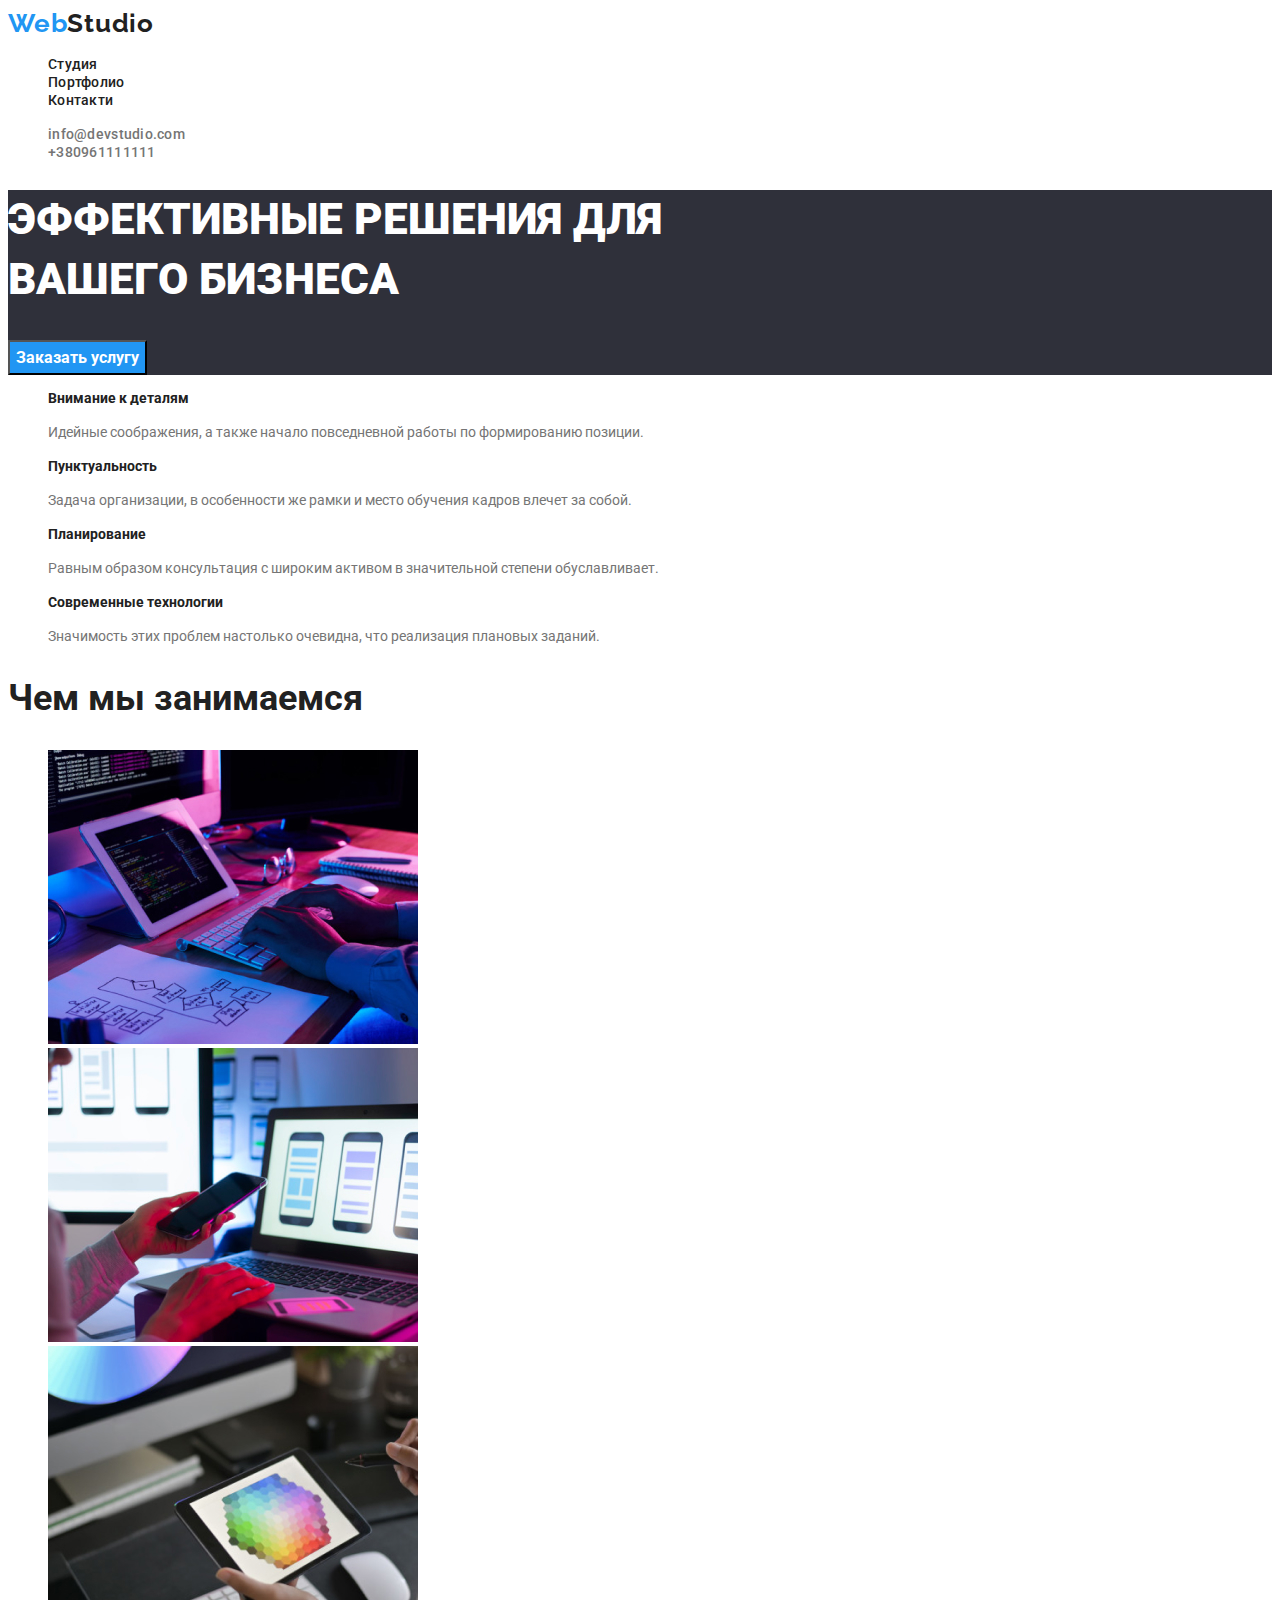
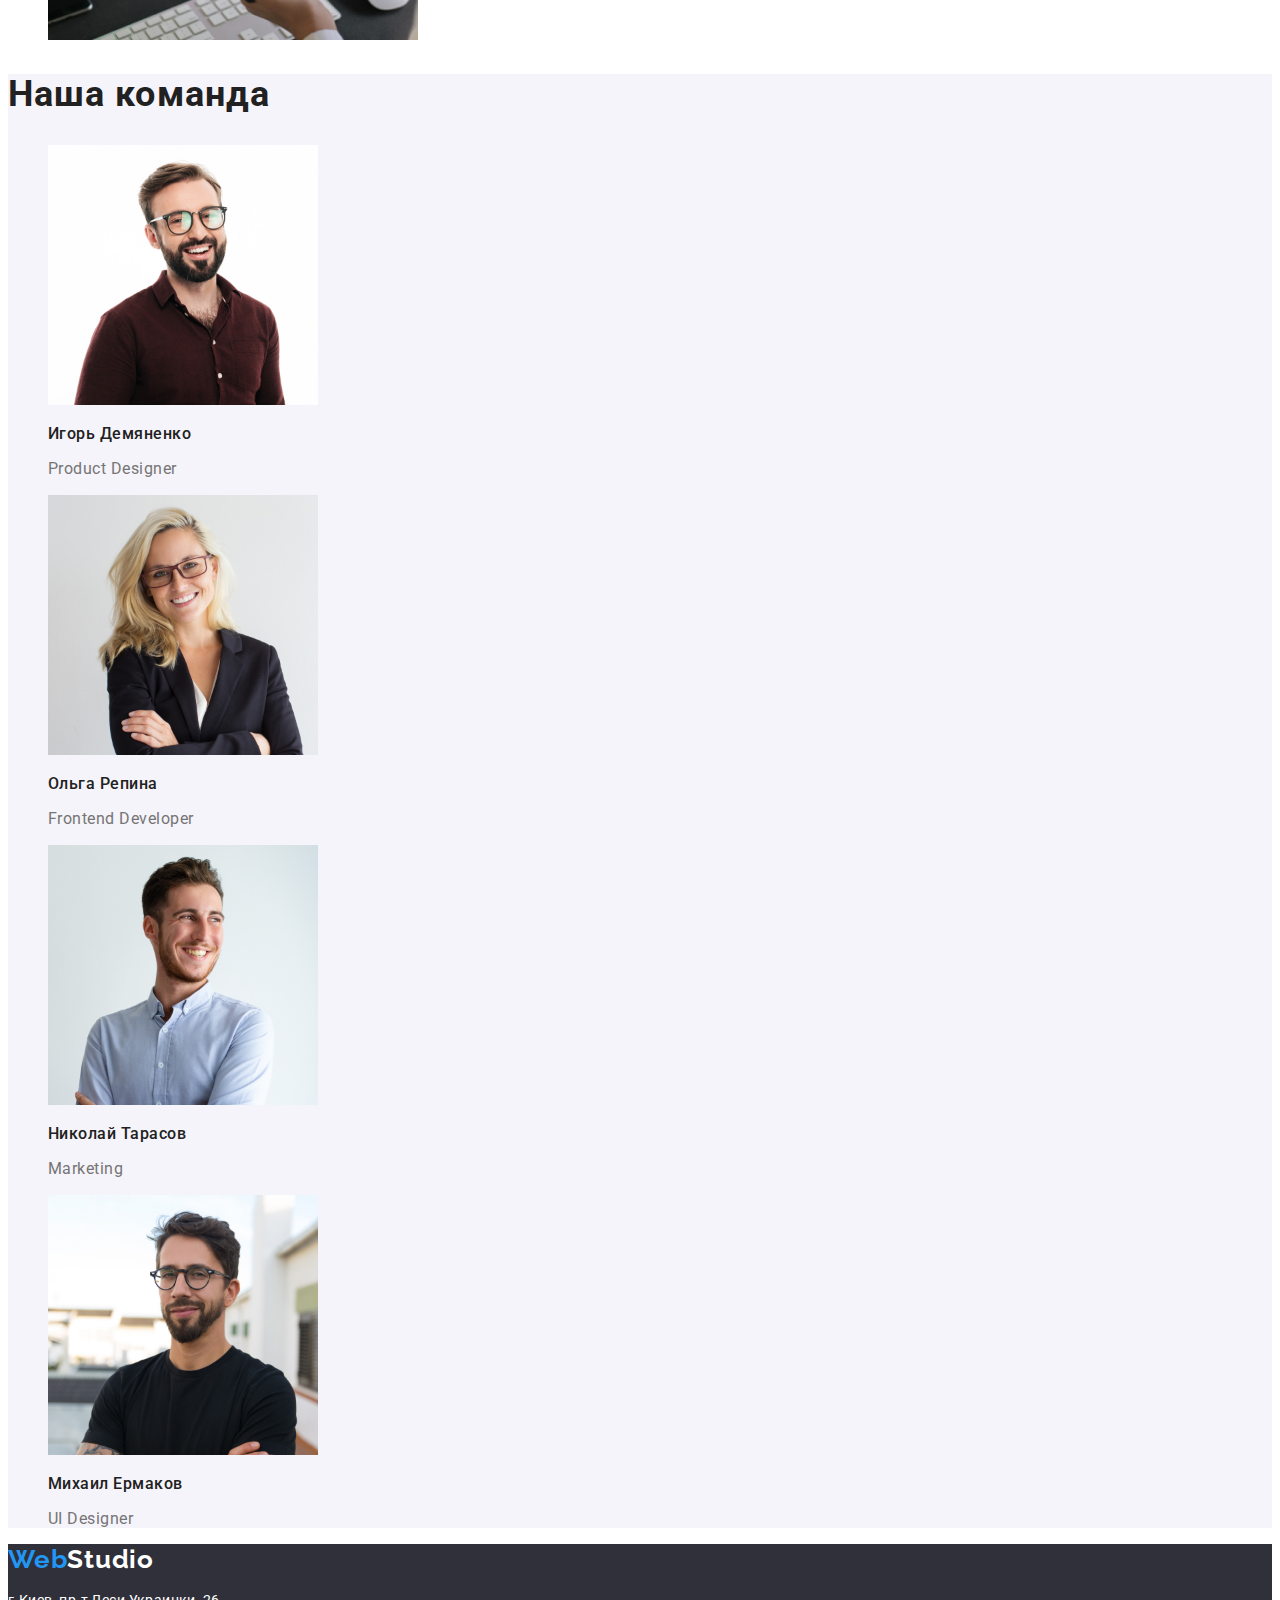
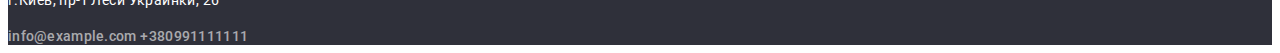
<file: index.html>
<!DOCTYPE html>
<html lang="en">
  <head>
    <meta charset="UTF-8" />
    <meta name="viewport" content="width=device-width, initial-scale=1.0" />
    <title>Document</title>
    <link rel="preconnect" href="https://fonts.gstatic.com" />
    <link
      href="https://fonts.googleapis.com/css2?family=Roboto:wght@400;500;700;900&display=swap"
      rel="stylesheet"
    />
    <link rel="preconnect" href="https://fonts.gstatic.com" />
    <link
      href="https://fonts.googleapis.com/css2?family=Raleway:wght@700&display=swap"
      rel="stylesheet"
    />
    <link
      rel="stylesheet"
      href="https://cdnjs.cloudflare.com/ajax/libs/modern-normalize/1.0.0/modern-normalize.min.css"
      integrity="sha512-ISS7cAi1PEhQ8jnbJpJZMd29NlhNj4AWYyLOSp2CE/CsHxTCu+r+t0D2yoJudVrd0/8fTVPUVDzY5Tvli75u/g=="
      crossorigin="anonymous"
    />
    <link rel="stylesheet" href="./css/variables.css" />
    <link rel="stylesheet" href="./css/common.css" />
    <link rel="stylesheet" href="./css/main.css" />
  </head>
  <body>
    <!--Шапка сторінки-->
    <header class="header">
      <!-- Conteiner -->
      <div class="conteiner">
        <nav class="header-nav">
          <a href="/index.html" class="main-logo">
            <span class="main-logo color">Web</span>Studio</a
          >
          <ul class="nav-list">
            <li>
              <a class="nav-list-link studio" href="./index.html">Студия</a>
            </li>
            <li>
              <a class="nav-list-link portfolio" href="./portfolio.html"
                >Портфолио</a
              >
            </li>
            <li>
              <a class="nav-list-link contacts" href="#contacts">Контакти</a>
            </li>
          </ul>
        </nav>

        <ul class="nav-contacts">
          <li>
            <a class="contacts-item header" href="mailto:info@devstudio.com"
              >info@devstudio.com</a
            >
          </li>
          <li>
            <a class="contacts-item header" href="tel:+380961111111"
              >+380961111111</a
            >
          </li>
        </ul>
      </div>
      <!-- Conteiner -->
    </header>

    <!-- Main -->

    <main>
      <section class="main-section">
        <!-- Conteiner -->
        <div class="conteiner">
          <h1 class="main-title">
            Эффективные решения для<br />
            вашего бизнеса
          </h1>
        </div>
        <!-- Conteiner -->
        <div class="conteiner">
          <button type="button" class="order-button">Заказать услугу</button>
          <!-- <a class="order-link" href="">Заказать услугу</a> -->
        </div>
        <!-- Conteiner -->
      </section>

      <!-- Наші особливості -->

      <section class="features">
        <h2 class="visually-hidden">Наші переваги</h2>
        <ul>
          <li>
            <h3 class="subtitle-features">Внимание к деталям</h3>
            <p class="features-text">
              Идейные соображения, а также начало повседневной работы по
              формированию позиции.
            </p>
          </li>
          <li>
            <h3 class="subtitle-features">Пунктуальность</h3>
            <p class="features-text">
              Задача организации, в особенности же рамки и место обучения кадров
              влечет за собой.
            </p>
          </li>
          <li>
            <h3 class="subtitle-features">Планирование</h3>
            <p class="features-text">
              Равным образом консультация с широким активом в значительной
              степени обуславливает.
            </p>
          </li>
          <li>
            <h3 class="subtitle-features">Современные технологии</h3>
            <p class="features-text">
              Значимость этих проблем настолько очевидна, что реализация
              плановых заданий.
            </p>
          </li>
        </ul>
      </section>

      <!-- Чим ми займаємось -->

      <section class="what-we-do">
        <h2 class="what-we-do-title">Чем мы занимаемся</h2>
        <ul>
          <li>
            <img src="./images/img-1.jpg" width="370" alt="photo-1" />
          </li>
          <li>
            <img src="./images/img-2.jpg" width="370" alt="photo-2" />
          </li>
          <li>
            <img src="./images/img-3.jpg" width="370" alt="photo-3" />
          </li>
        </ul>
      </section>

      <!-- Наша команда -->

      <section class="our-team">
        <h2 class="our-team-title">Наша команда</h2>
        <ul>
          <li>
            <img
              src="./images/Игорь-Демяненко.jpg"
              width="270"
              alt="Игорь Демяненко"
            />
            <h3 class="name-employee">Игорь Демяненко</h3>
            <p class="position-employee">Product Designer</p>
          </li>
          <li>
            <img
              src="./images/Ольга-Репина.jpg"
              width="270"
              alt="Ольга Репина"
            />
            <h3 class="name-employee">Ольга Репина</h3>
            <p class="position-employee">Frontend Developer</p>
          </li>
          <li>
            <img
              src="./images/Николай-Тарасов.jpg"
              width="270"
              alt="Николай Тарасов"
            />
            <h3 class="name-employee">Николай Тарасов</h3>
            <p class="position-employee">Marketing</p>
          </li>
          <li>
            <img
              src="./images/Михаил-Ермаков.jpg"
              width="270"
              alt="Михаил Ермаков"
            />
            <h3 class="name-employee">Михаил Ермаков</h3>
            <p class="position-employee">UI Designer</p>
          </li>
        </ul>
      </section>
    </main>

    <!-- Підвал сторінки -->

    <footer class="footer" id="contacts">
      <a href="/index.html" class="main-logo footer">
        <span class="main-logo color">Web</span>Studio</a
      >
      <address>
        <p class="contacts-address">г.Киев, пр-т Леси Украинки, 26</p>
        <a class="contacts-item" href="mailto:info@example.com"
          >info@example.com</a
        >
        <a class="contacts-item" href="tel:+380991111111">+380991111111</a>
      </address>
    </footer>
  </body>
</html>
</file>
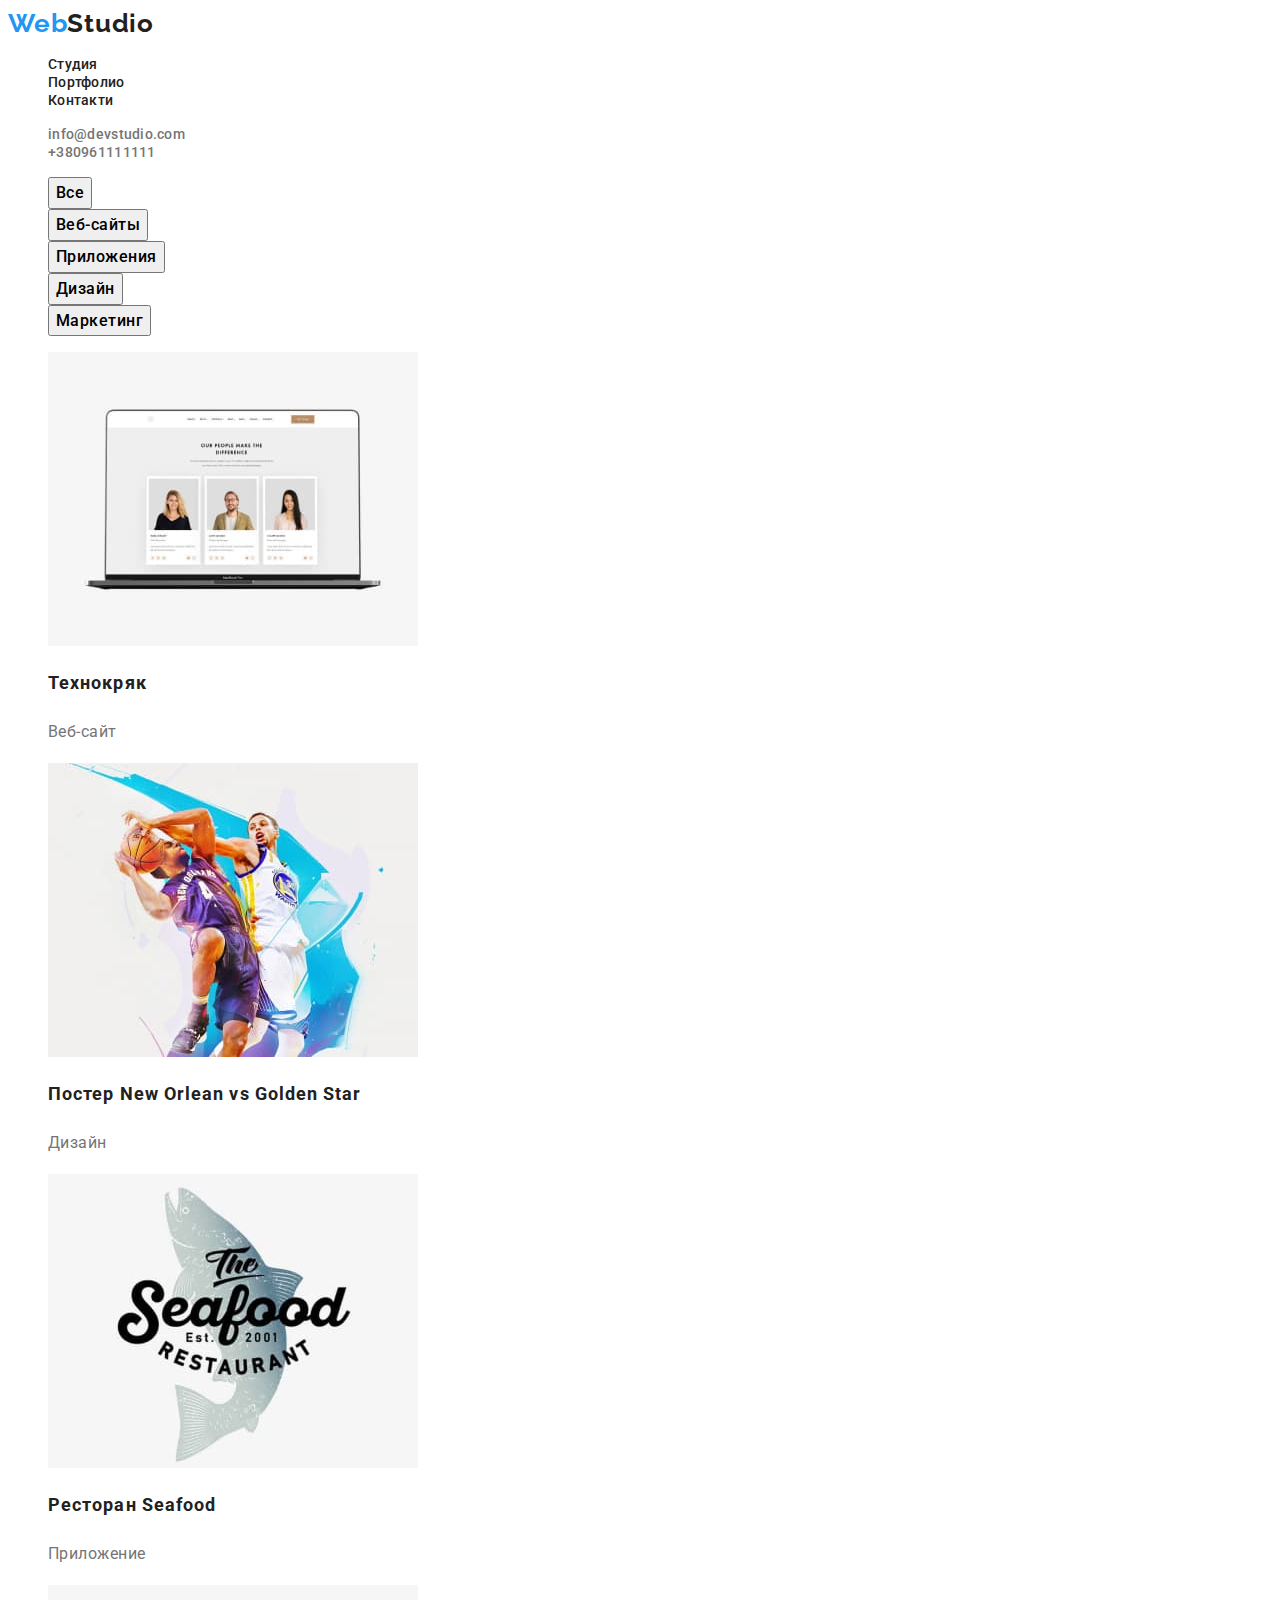
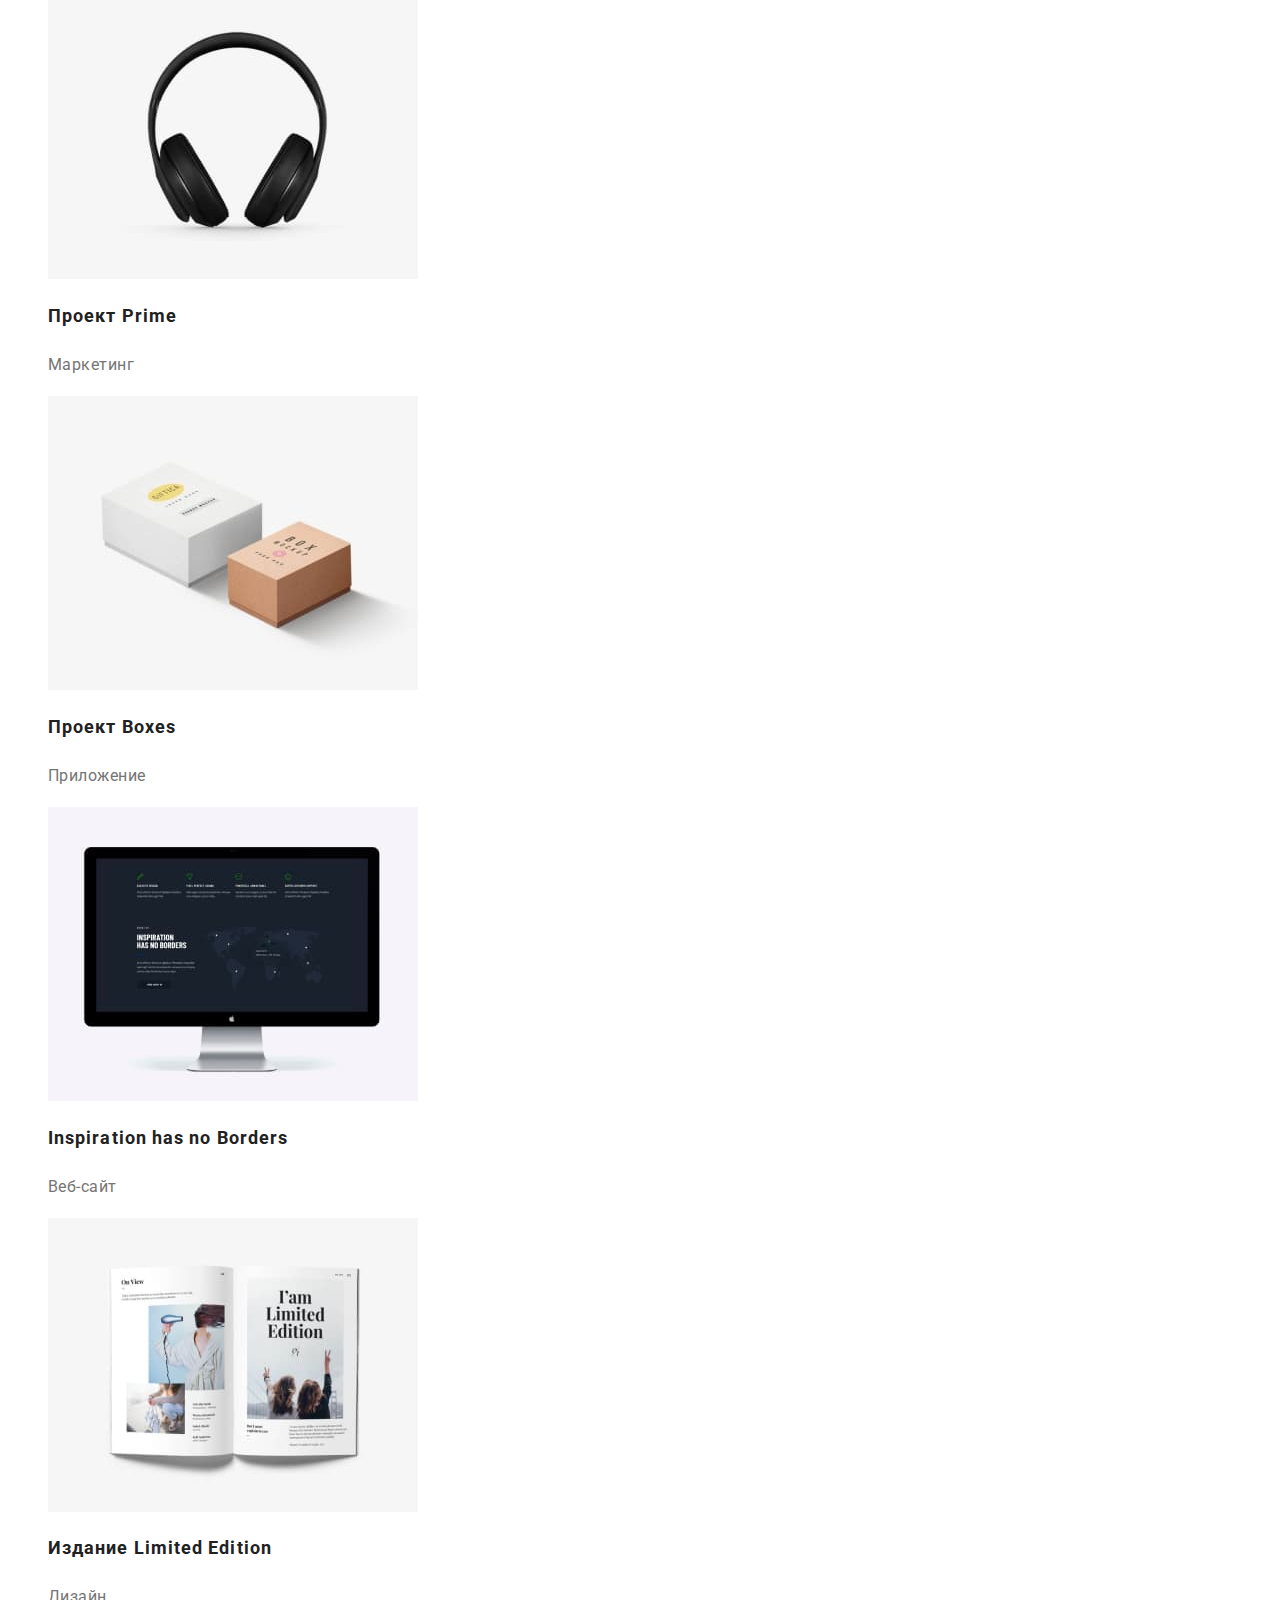
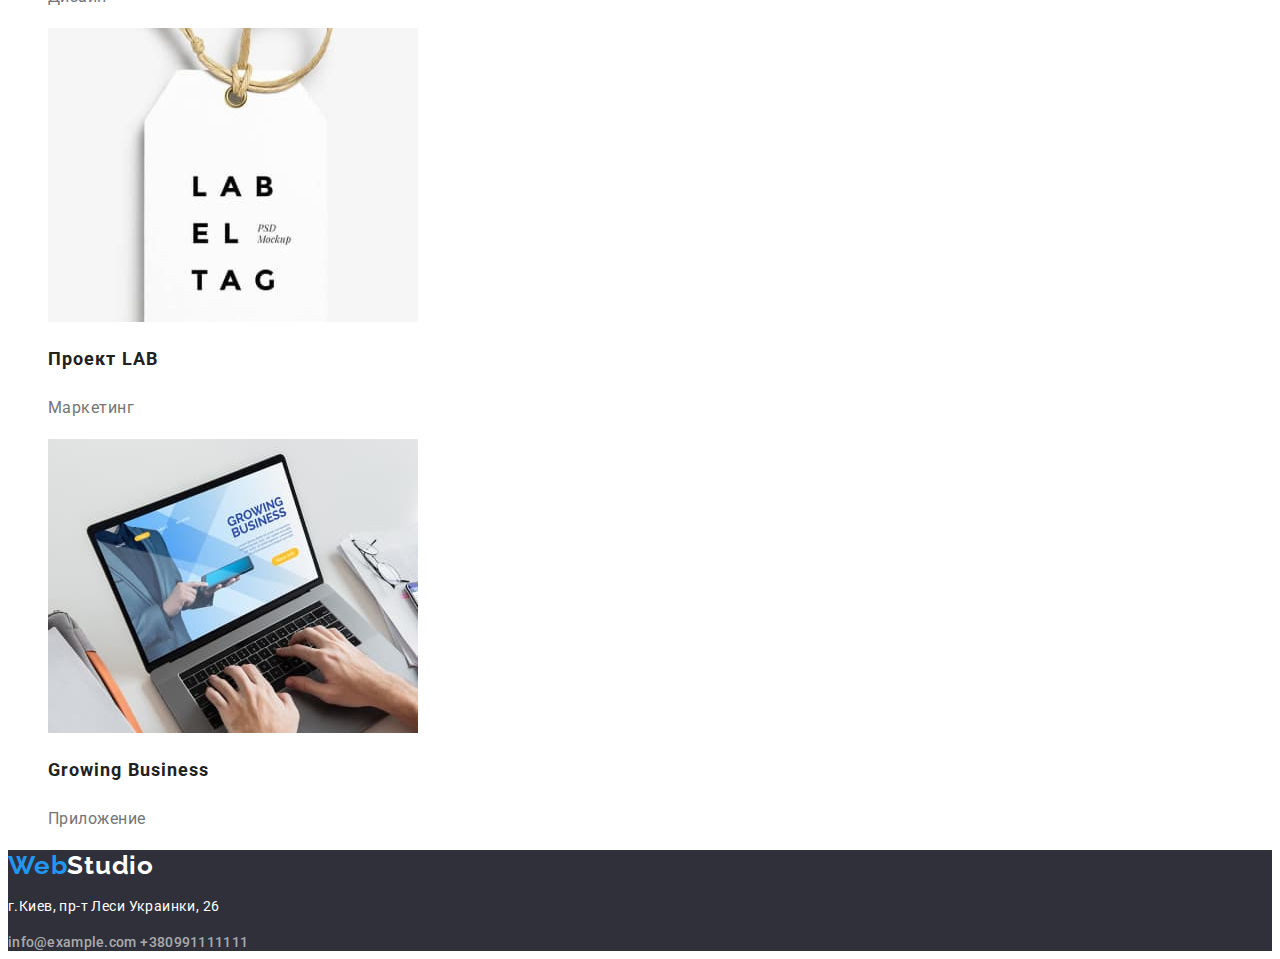
<file: portfolio.html>
<!DOCTYPE html>
<html lang="en">
  <head>
    <meta charset="UTF-8" />
    <meta name="viewport" content="width=device-width, initial-scale=1.0" />
    <title>portfolio</title>
    <link rel="preconnect" href="https://fonts.gstatic.com" />
    <link
      href="https://fonts.googleapis.com/css2?family=Roboto:wght@400;500;700;900&display=swap"
      rel="stylesheet"
    />
    <link rel="preconnect" href="https://fonts.gstatic.com" />
    <link
      href="https://fonts.googleapis.com/css2?family=Raleway:wght@700&display=swap"
      rel="stylesheet"
    />
    <link
      rel="stylesheet"
      href="https://cdnjs.cloudflare.com/ajax/libs/modern-normalize/1.0.0/modern-normalize.min.css"
      integrity="sha512-ISS7cAi1PEhQ8jnbJpJZMd29NlhNj4AWYyLOSp2CE/CsHxTCu+r+t0D2yoJudVrd0/8fTVPUVDzY5Tvli75u/g=="
      crossorigin="anonymous"
    />
    <link rel="stylesheet" href="./css/portfolio.css" />
    <link rel="stylesheet" href="./css/common.css" />
    <link rel="stylesheet" href="./css/variables.css" />
  </head>
  <body>
    <!--Шапка сторінки-->
    <header class="page-header">
      <nav>
        <a href="/index.html" class="main-logo">
          <span class="main-logo color">Web</span>Studio</a
        >
        <ul class="nav-list">
          <li>
            <a class="nav-list-link studio" href="./index.html">Студия</a>
          </li>
          <li>
            <a class="nav-list-link portfolio" href="./portfolio.html"
              >Портфолио</a
            >
          </li>
          <li>
            <a class="nav-list-link contacts" href="#contacts">Контакти</a>
          </li>
        </ul>
      </nav>

      <ul class="nav-contacts">
        <li>
          <a class="contacts-item header" href="mailto:info@devstudio.com"
            >info@devstudio.com</a
          >
        </li>
        <li>
          <a class="contacts-item header" href="tel:+380961111111"
            >+380961111111</a
          >
        </li>
      </ul>
    </header>
    <!-- Main -->
    <main>
      <!-- Портфоліо -->

      <section class="porfolio">
        <h1 class="visually-hidden">Портфолио</h1>
        <div class="filters">
          <ul class="buttons">
            <li class="button-name">
              <button class="button-title" type="button">Все</button>
            </li>
            <li class="button-name">
              <button class="button-title" type="button">Веб-сайты</button>
            </li>
            <li class="button-name">
              <button class="button-title" type="button">Приложения</button>
            </li>
            <li class="button-name">
              <button class="button-title" type="button">Дизайн</button>
            </li>
            <li class="button-name">
              <button class="button-title" type="button">Маркeтинг</button>
            </li>
          </ul>
        </div>

        <ul class="portfolio-items">
          <li class="item-portfolio-items web-site">
            <img src="./images/Веб-сайт.jpg" width="370" alt="Ноутбук" />
            <h2>Технокряк</h2>
            <p>Веб-сайт</p>
          </li>
          <li class="item-portfolio-items poster">
            <img
              src="./images/Постер.jpg"
              width="370"
              alt="Постер New Orlean vs Golden Star"
            />
            <h2>Постер New Orlean vs Golden Star</h2>
            <p>Дизайн</p>
          </li>
          <li class="item-portfolio-items restorant">
            <img
              src="./images/Ресторан.jpg"
              width="370"
              alt="Ресторан Seafood"
            />
            <h2>Ресторан Seafood</h2>
            <p>Приложение</p>
          </li>
          <li class="item-portfolio-items pj-prime">
            <img src="./images/Проект-Prime.jpg" alt="Проект Prime" />
            <h2>Проект Prime</h2>
            <p>Маркетинг</p>
          </li>
          <li class="item-portfolio-items pj-boxes">
            <img src="./images/Проект-Boxes.jpg" alt="Проект Boxes" />
            <h2>Проект Boxes</h2>
            <p>Приложение</p>
          </li>
          <li class="item-portfolio-items web-site2">
            <img
              src="./images/Веб-сайт-2.jpg"
              alt="Inspiration has no Borders"
            />
            <h2>Inspiration has no Borders</h2>
            <p>Веб-сайт</p>
          </li>
          <li class="item-portfolio-items design">
            <img src="./images/Дизайн.jpg" alt="Издание Limited Edition" />
            <h2>Издание Limited Edition</h2>
            <p>Дизайн</p>
          </li>
          <li class="item-portfolio-items pj-lab">
            <img src="./images/Проект-LAB.jpg" alt="Проект LAB" />
            <h2>Проект LAB</h2>
            <p>Маркетинг</p>
          </li>
          <li class="item-portfolio-items app">
            <img src="./images/Програма.jpg" alt="Growing Business" />
            <h2>Growing Business</h2>
            <p>Приложение</p>
          </li>
        </ul>
      </section>
    </main>
    <!-- Підвал сторінки -->

    <footer class="footer" id="contacts">
      <a href="/index.html" class="main-logo footer">
        <span class="main-logo color">Web</span>Studio</a
      >
      <address>
        <p class="contacts-address">г.Киев, пр-т Леси Украинки, 26</p>
        <a class="contacts-item" href="mailto:info@example.com"
          >info@example.com</a
        >
        <a class="contacts-item" href="tel:+380991111111">+380991111111</a>
      </address>
    </footer>
  </body>
</html>
</file>
<file: css/variables.css>
:root {
  --white-text: rgba(255, 255, 255, 1);
  --white-text-op60: rgba(255, 255, 255, 0.6);
  --blue-text: rgba(33, 150, 243, 1);
  --grey-text: rgba(117, 117, 117, 1);
  --black-text: rgba(33, 33, 33, 1);
  --background-color-team: #f5f4fa;
  --background-color-hero: #2f303a;
  --background-button: rgba(245, 244, 250, 1);
}
</file>
<file: css/common.css>
/* Прихований заголовок */

.visually-hidden {
  position: absolute;
  width: 1px;
  height: 1px;
  margin: -1px;
  border: 0;
  padding: 0;

  white-space: nowrap;
  clip-path: inset(100%);
  clip: rect(0 0 0 0);
  overflow: hidden;
}
/* Header */
/* .header {
  background: #ffffff;
} */

/* Navigation */
.main-logo {
  font-family: Raleway;
  font-style: normal;
  font-weight: bold;
  font-size: 26px;
  line-height: 1.19;
  letter-spacing: 0.03em;
  color: var(--black-text);
  text-decoration: none;
}

.main-logo.color {
  color: var(--blue-text);
}

.main-logo.footer {
  color: var(--white-text);
}

.nav-list {
  list-style-type: none;
}
.nav-list-link {
  font-family: Roboto;
  font-style: normal;
  font-weight: 500;
  font-size: 14px;
  line-height: 1.14;
  letter-spacing: 0.02em;
  text-align: left;
  color: var(--black-text);
  text-decoration: none;
}

.nav-list-link:hover,
.nav-list-link:focus {
  color: var(--blue-text);
}
.contacts-item {
  font-family: Roboto;
  font-style: normal;
  font-weight: 500;
  font-size: 14px;
  line-height: 1.14;
  letter-spacing: 0.02em;
  color: var(--white-text-op60);
  text-decoration: none;
}
.contacts-item.header {
  color: var(--grey-text);
}
.contacts-item:hover,
.contacts-item:focus {
  color: var(--blue-text);
}
.nav-contacts {
  list-style-type: none;
}
.contacts-address {
  font-family: Roboto;
  font-style: normal;
  font-weight: normal;
  font-size: 14px;
  line-height: 1.7;
  letter-spacing: 0.03em;
  color: var(--white-text);
}

.footer {
  background: #2f303a;
}
</file>
<file: css/main.css>
/* Ховаємо заголовок */
.visually-hidden {
  position: absolute;
  width: 1px;
  height: 1px;
  margin: -1px;
  border: 0;
  padding: 0;

  white-space: nowrap;
  clip-path: inset(100%);
  clip: rect(0 0 0 0);
  overflow: hidden;
}

ul,
ol {
  list-style-type: none;
}

/* Hero */
.main-section {
  background-color: var(--background-color-hero);
}
/* Заголовок */
.main-title {
  font-family: Roboto;
  font-style: normal;
  font-weight: 900;
  font-size: 44px;
  line-height: 1.36;
  color: var(--white-text);
  text-transform: uppercase;
}

/* Link */
/* .order-link {
  font-family: Roboto;
  font-style: normal;
  font-weight: bold;
  font-size: 16px;
  line-height: 30px;
  color: #ffffff;
  text-decoration: none;
} */

/* Button */
.order-button {
  font-family: Roboto;
  font-style: normal;
  font-weight: bold;
  font-size: 16px;
  line-height: 1.87;
  background-color: var(--blue-text);
  color: var(--white-text);
}

/*Наші Переваги Заголовок */
.subtitle-features {
  font-family: Roboto;
  font-style: normal;
  font-weight: bold;
  font-size: 14px;
  line-height: 1.14;
  color: var(--black-text);
}

/* Наші Переваги Текст */
.features-text {
  font-family: Roboto;
  font-style: normal;
  font-weight: normal;
  font-size: 14px;
  line-height: 1.7;
  color: var(--grey-text);
}

/* Чим ми займаємось */
.what-we-do-title {
  font-family: Roboto;
  font-style: normal;
  font-weight: bold;
  font-size: 36px;
  line-height: 1.16;
  color: var(--black-text);
}

/* Наша Команда */
.our-team {
  background-color: var(--background-color-team);
}
.our-team-title {
  font-family: Roboto;
  font-style: normal;
  font-weight: bold;
  font-size: 36px;
  line-height: 1.16;
  letter-spacing: 0.03em;
  color: var(--black-text);
}

.name-employee {
  font-family: Roboto;
  font-style: normal;
  font-weight: 500;
  font-size: 16px;
  line-height: 1.18;
  letter-spacing: 0.03em;
  color: var(--black-text);
}

.position-employee {
  font-family: Roboto;
  font-style: normal;
  font-weight: normal;
  font-size: 16px;
  line-height: 1.18;
  letter-spacing: 0.03em;
  color: var(--grey-text);
}
</file>
<file: css/portfolio.css>
/* Ховаємо заголовок */
.visually-hidden {
  position: absolute;
  width: 1px;
  height: 1px;
  margin: -1px;
  border: 0;
  padding: 0;

  white-space: nowrap;
  clip-path: inset(100%);
  clip: rect(0 0 0 0);
  overflow: hidden;
}

.buttons {
  list-style-type: none;
}

.button-name.button {
  font-family: Roboto;
  font-style: normal;
  font-weight: 500;
  font-size: 16px;
  line-height: 1.65;
  letter-spacing: 0.03em;
  background: var(--background-button);
}
.button-name :hover,
:focus {
  background: var(--blue-text);
  color: var(--white-text);
}

.button-title {
  font-family: 'Roboto';
  font-weight: 500;
  font-size: 16px;
  line-height: 1.62;
  text-align: center;
  letter-spacing: 0.03em;
}

.portfolio-items {
  list-style-type: none;
}
.item-portfolio-items > h2 {
  font-family: Roboto;
  font-style: normal;
  font-weight: bold;
  font-size: 18px;
  line-height: 2;
  letter-spacing: 0.06em;
  color: var(--black-text);
}
.item-portfolio-items > p {
  font-family: Roboto;
  font-style: normal;
  font-weight: normal;
  font-size: 16px;
  line-height: 1.87;
  letter-spacing: 0.03em;
  color: var(--grey-text);
}
</file>
